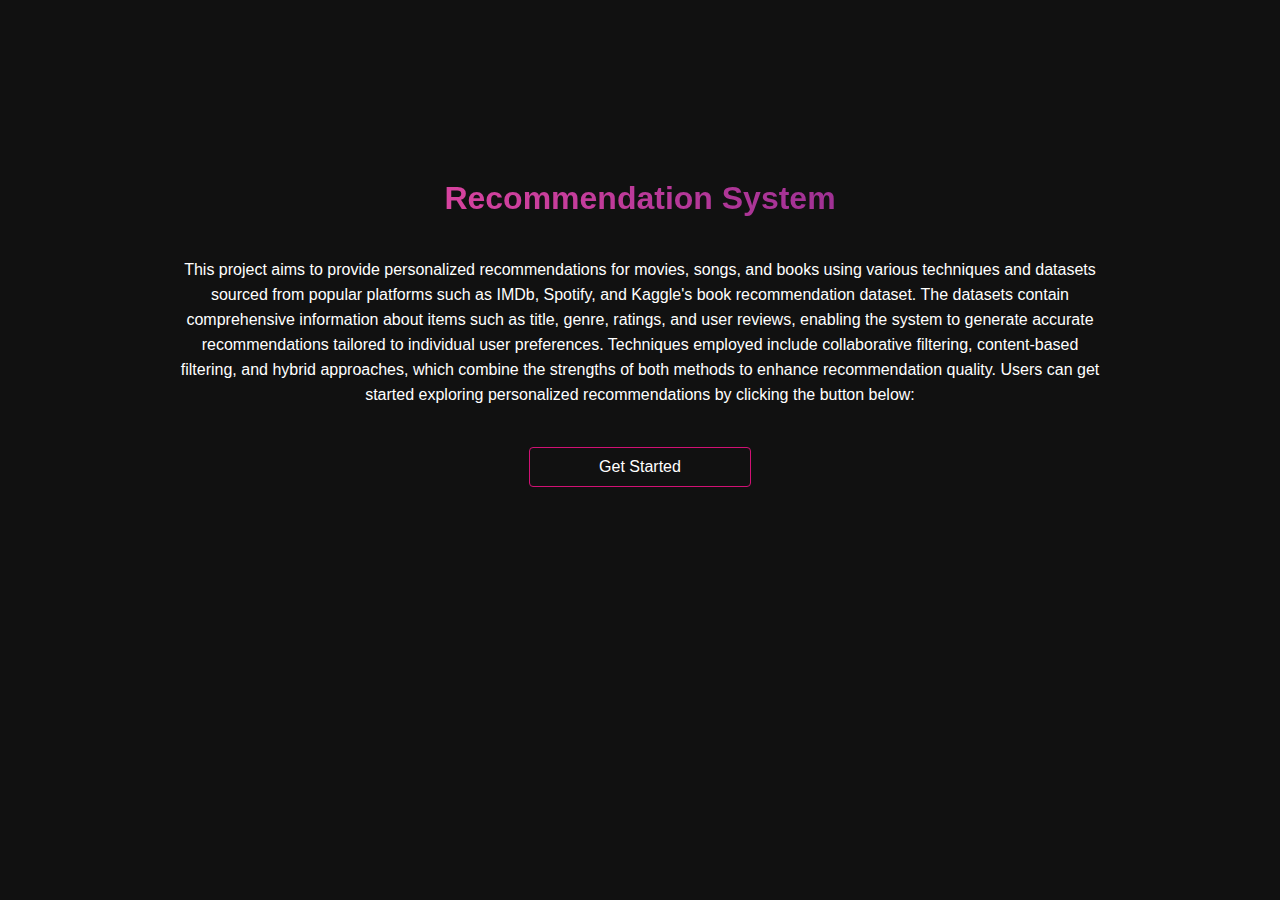
<file: application/recommendation_system/templates/index.html>
<!DOCTYPE html>
<html lang="en">

<head>
    <meta charset="UTF-8">
    <meta name="viewport" content="width=device-width, initial-scale=1.0">
    <title>Recommendation System Project</title>
    <style>
        body {
            font-family: 'Segoe UI', Tahoma, Geneva, Verdana, sans-serif;
            margin: 20vh;
            background-color: #111111;
        }
        
        .container {
            max-width: 800px;
            margin: 50px auto;
            padding: 20px;
            background-color: #fff;
            border-radius: 8px;
            box-shadow: 0 2px 4px rgba(0, 0, 0, 0.1);
        }

        h1,h2 {
            text-align: center;
            background: linear-gradient(to right, rgb(253, 79, 166), rgb(122, 37, 141));
            -webkit-background-clip: text;
            -webkit-text-fill-color: transparent;
            color: #333; /* Fallback color if gradient is not supported */
        }
        p {
            margin-top: 40px;
            text-align: center;
            color: #ffffff;
            line-height: 25px;
        }

        .btn-get-started {
            display: block;
            width: 200px;
            margin: 20px auto;
            margin-top: 40px;
            padding: 10px;
            text-align: center;
            color: #fff;
            background-color: transparent;
            border: 1px solid #d11174;
            border-radius: 4px;
            cursor: pointer;
            text-decoration: none;
        }

        .btn-get-started:hover {
            background-color: #d11174;
        }
    </style>
</head>

<body>
    <!-- <div class="container"> -->
        <h1>Recommendation System</h1>
        <p>This project aims to provide personalized recommendations for movies, songs, and books using various techniques and datasets sourced from popular platforms such as IMDb, Spotify, and Kaggle's book recommendation dataset. The datasets contain comprehensive information about items such as title, genre, ratings, and user reviews, enabling the system to generate accurate recommendations tailored to individual user preferences. Techniques employed include collaborative filtering, content-based filtering, and hybrid approaches, which combine the strengths of both methods to enhance recommendation quality. Users can get started exploring personalized recommendations by clicking the button below:</p>
        <a href="/rcs/home" class="btn-get-started">Get Started</a>
    <!-- </div> -->
</body>

</html>
</file>
